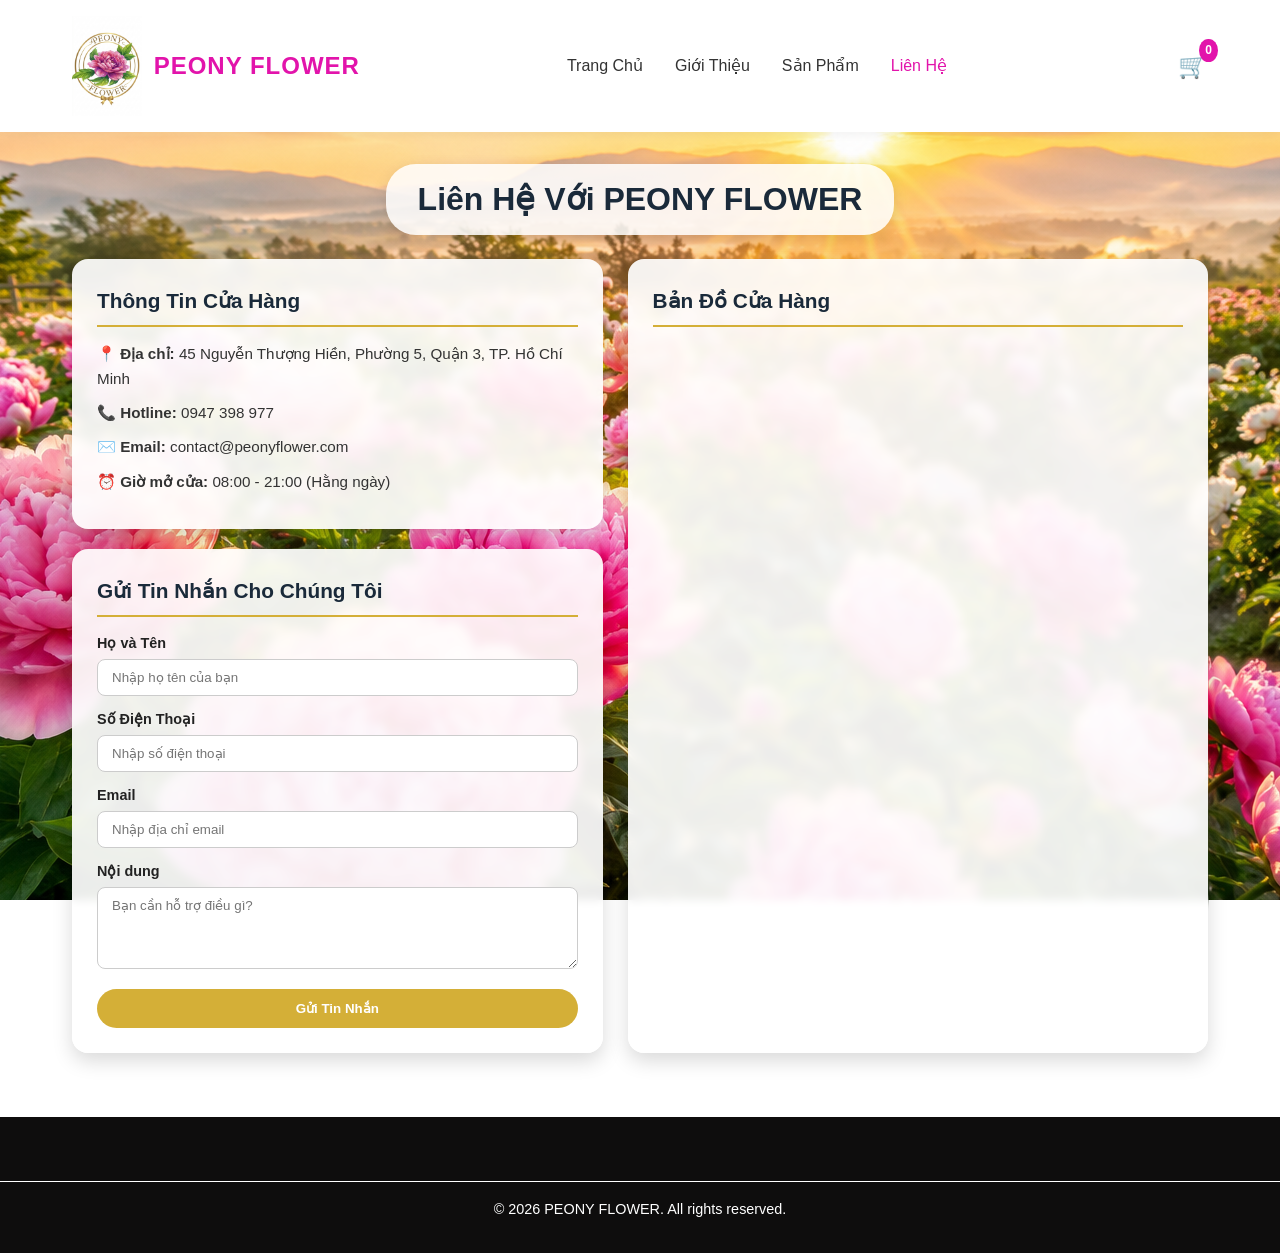
<file: PeonyFlower/contact.html>
<!DOCTYPE html>
<html lang="vi">
<head>
    <meta charset="UTF-8">
    <meta name="viewport" content="width=device-width, initial-scale=1.0">
    <title>Liên Hệ - PEONY FLOWER</title>
    <link rel="stylesheet" href="style.css">
    <link rel="icon" type="image/png" href="1.png">
</head>
<body>
    <header>
        <nav class="navbar">
            <a href="index.html" class="logo">
               <img src="images/logo.png" alt="Peony Flower Logo">
               <span>PEONY FLOWER</span>
            </a>
            <ul class="nav-links">
                <li><a href="index.html">Trang Chủ</a></li>
                <li><a href="about.html">Giới Thiệu</a></li>
                <li><a href="products.html">Sản Phẩm</a></li>
                <li><a href="contact.html" class="active">Liên Hệ</a></li>
            </ul>
            <!-- Icon giỏ hàng kèm số lượng -->
            <div class="cart-icon-wrapper" onclick="toggleCart()">
                🛒 <span id="cart-count">0</span>
            </div>
        </nav>
    </header>

    <main class="container contact-container">
        <h1 class="page-title">Liên Hệ Với PEONY FLOWER</h1>

        <div class="contact-grid">
            <!-- CỘT TRÁI: THÔNG TIN CỬA HÀNG & FORM KHÁCH HÀNG -->
            <div class="contact-left">
                <div class="card-box info-box">
                    <h2>Thông Tin Cửa Hàng</h2>
                    <p>📍 <strong>Địa chỉ:</strong> 45 Nguyễn Thượng Hiền, Phường 5, Quận 3, TP. Hồ Chí Minh</p>
                    <p>📞 <strong>Hotline:</strong> 0947 398 977</p>
                    <p>✉️ <strong>Email:</strong> contact@peonyflower.com</p>
                    <p>⏰ <strong>Giờ mở cửa:</strong> 08:00 - 21:00 (Hằng ngày)</p>
                </div>

                <div class="card-box form-box">
                    <h2>Gửi Tin Nhắn Cho Chúng Tôi</h2>
                    <form action="#" method="POST">
                        <div class="form-group">
                            <label>Họ và Tên</label>
                            <input type="text" placeholder="Nhập họ tên của bạn" required>
                        </div>
                        <div class="form-group">
                            <label>Số Điện Thoại</label>
                            <input type="tel" placeholder="Nhập số điện thoại" required>
                        </div>
                        <div class="form-group">
                            <label>Email</label>
                            <input type="email" placeholder="Nhập địa chỉ email" required>
                        </div>
                        <div class="form-group">
                            <label>Nội dung</label>
                            <textarea rows="4" placeholder="Bạn cần hỗ trợ điều gì?"></textarea>
                        </div>
                        <button type="submit" class="btn-submit">Gửi Tin Nhắn</button>
                    </form>
                </div>
            </div>

            <!-- CỘT PHẢI: BẢN ĐỒ -->
            <div class="contact-right card-box map-box">
                <h2>Bản Đồ Cửa Hàng</h2>
                <iframe 
                    src="https://www.google.com/maps/embed?pb=!1m18!1m12!1m3!1d3919.4602324709493!2d106.68065097583802!3d10.776019959200427!2m3!1f0!2f0!3f0!3m2!1i1024!2i768!4f13.1!3m3!1m2!1s0x31752f3099bc2219%3A0x6b4a3a609d17d832!2s45%20Nguy%E1%BB%85n%20Th%C6%B0%E1%BB%A1ng%20Hi%E1%BB%81n%2C%20Ph%C6%B0%E1%BB%9Dng%205%2C%20Qu%E1%BA%ACn%203%2C%20H%E1%BB%93%20Ch%C3 me%20Minh!5e0!3m2!1svi!2s!4v1700000000000!5m2!1svi!2s" 
                    width="100%" 
                    height="100%" 
                    style="border:0;" 
                    allowfullscreen="" 
                    loading="lazy">
                </iframe>
            </div>
        </div>
    </main>

    <footer>
        <div class="footer-bottom">
            <p>&copy; 2026 PEONY FLOWER. All rights reserved.</p>
        </div>
    </footer>
    <!-- 2. Khung Giỏ Hàng (Slide-out Cart Panel) -->
    <div id="cart-sidebar" class="cart-sidebar">
        <div class="cart-header">
            <h3>Giỏ Hàng Của Bạn</h3>
            <button class="close-btn" onclick="toggleCart()">&times;</button>
        </div>
                
        <div class="cart-body" id="cart-items">
            <p class="empty-msg">Giỏ hàng đang trống</p>
        </div>

        <div class="cart-footer">
            <div class="total-price">
                <span>Tổng tiền:</span>
                <strong id="cart-total">0 VNĐ</strong>
            </div>
                <button class="btn checkout-btn" onclick="checkout()">Thanh Toán</button>
        </div>
    </div>

    <!-- Lớp phủ mờ nền khi mở giỏ hàng -->
    <div id="cart-overlay" class="cart-overlay" onclick="toggleCart()"></div>
    <script src="script.js"></script>
</body>
</html>
</file>
<file: PeonyFlower/style.css>
/* Reset & Fonts */
* {
    margin: 0;
    padding: 0;
    box-sizing: border-box;
    font-family: 'Segoe UI', Tahoma, Geneva, Verdana, sans-serif;
}

body {
    margin: 0;
    padding: 0;
    color: #333;
    line-height: 1.6;
    background-image: url('images/5.png'); /* Đường dẫn đến ảnh hoa mới của bạn */
    background-repeat: repeat;             /* Hoặc cover nếu muốn ảnh phóng to hết trang */
    background-position: center;
    background-attachment: fixed;          /* Cố định nền khi cuộn trang */
}

a {
    text-decoration: none;
    color: inherit;
}

/* Header & Navigation */
header {
    background: #ffffff;
    box-shadow: 0 2px 10px rgba(0,0,0,0.05);
    position: sticky;
    top: 0;
    z-index: 100;
}

.navbar {
    display: flex;
    justify-content: space-between;
    align-items: center;
    max-width: 1200px;
    margin: 0 auto;
    padding: 1rem 2rem;
}

.logo {
    display: flex;
    align-items: center;
    gap: 12px;         /* Khoảng cách giữa ảnh logo và chữ */
    font-size: 1.5rem;
    font-weight: bold;
    color: #e214ab; /* Gold tone */
    letter-spacing: 1px;
}
.logo img {
    height: 100px;            /* Chiều cao logo (tùy chỉnh từ 40px - 60px) */
    width: auto;
    object-fit: contain;
}

.nav-links {
    display: flex;
    list-style: none;
    gap: 2rem;
}

.nav-links a {
    font-weight: 500;
    transition: color 0.3s;
}

.nav-links a:hover,
.nav-links a.active {
    color: #e214ab;
}

/* Common Layout */
.container {
    max-width: 1200px;
    margin: 2rem auto;
    padding: 0 2rem;
}

.page-title {
    font-size: 2rem;
    color: #2c3e50;
    margin-bottom: 1.5rem;
    text-align: center;
}

/* Hero Section (Index) */
.hero {
    position: relative;
    height: 60vh;
    display: flex;
    justify-content: center;
    align-items: center;
    color: #fff;
    text-align: center;
    padding: 0 1rem;
    overflow: hidden;
}

/* Khung chứa video */
.video-container {
    position: absolute;
    top: 0;
    left: 0;
    width: 100%;
    height: 100%;
    z-index: 1;
}

/* Định dạng các video nền */
.bg-video {
    position: absolute;
    top: 0;
    left: 0;
    width: 100%;
    height: 100%;
    object-fit: cover;
    opacity: 0;
    transition: opacity 1.5s ease-in-out; /* Hiệu ứng mờ dần mượt mà */
}

/* Video đang hiển thị */
.bg-video.active {
    opacity: 1;
}

/* Lớp phủ tối đè lên video */
.hero-overlay {
    position: absolute;
    top: 0;
    left: 0;
    width: 100%;
    height: 100%;
    background: rgba(0, 0, 0, 0.35);
    z-index: 2;
}

/* Nội dung nằm trên cùng */
.hero-content {
    position: relative;
    z-index: 3;
}

.hero-content h1 {
    font-size: 3rem;
    margin-bottom: 1rem;
}
/* Khoảng cách giữa các mục */
.section-block {
    margin-bottom: 3.5rem;
}

/* Tùy chỉnh tiêu đề từng mục */
.section-block .page-title {
    margin-bottom: 1.5rem;
    text-align: center;
}

.btn {
    display: inline-block;
    background: #d4af37;
    color: #fff;
    padding: 0.8rem 1.8rem;
    border-radius: 25px;
    margin-top: 1rem;
    transition: background 0.3s;
}

.btn:hover {
    background: #b89628;
}

/* Product Grid */
.product-grid {
    display: grid;
    /* Tự động chia làm 4 cột bằng nhau */
    grid-template-columns: repeat(4, 1fr); 
    gap: 1.5rem; /* Khoảng cách giữa các thẻ sản phẩm */
    justify-content: center;
    margin-top: 1.5rem;
}

/* Responsive cho màn hình nhỏ hơn */
@media (max-width: 1024px) {
    .product-grid {
        grid-template-columns: repeat(2, 1fr); /* Màn hình vừa (tablet) hiện 2 cột x 2 hàng */
    }
}

@media (max-width: 576px) {
    .product-grid {
        grid-template-columns: 1fr; /* Điện thoại hiện 1 cột thẳng */
    }
}

.product-card {
    background: #fff;
    border-radius: 12px;
    overflow: hidden;
    box-shadow: 0 4px 15px rgba(0,0,0,0.05);
    text-align: center;
    padding-bottom: 1.5rem;
}

.product-card img {
    width: 100%;
    height: 250px;
    object-fit: cover;
}

.product-card h3 {
    margin: 1rem 0 0.5rem;
}

.price {
    color: #d4af37;
    font-weight: bold;
    margin-bottom: 1rem;
}

/* Contact Form */
.contact-form {
    max-width: 600px;
    margin: 0 auto;
    background: #fff;
    padding: 2rem;
    border-radius: 12px;
    box-shadow: 0 4px 15px rgba(0,0,0,0.05);
}

.form-group {
    margin-bottom: 1.2rem;
}

.form-group label {
    display: block;
    margin-bottom: 0.5rem;
}

.form-group input,
.form-group textarea {
    width: 100%;
    padding: 0.8rem;
    border: 1px solid #ddd;
    border-radius: 6px;
}

/* Footer */
footer {
    background: #0e0d0d;
    color: white;
    padding: 2rem 0;
    margin-top: 4rem;
}

.footer-content {
    max-width: 900px;
    margin: 0 auto;
    display: flex;
    justify-content: space-between;
    padding: 0 2rem;
    flex-wrap: wrap;
    gap: 2rem;
}

.footer-bottom {
    text-align: center;
    margin-top: 2rem;
    padding-top: 1rem;
    border-top: 1px solid white;
    font-size: 0.9rem;
}
.section-title h2, .section-title {
    display: inline-block;
    background: rgba(255, 255, 255, 0.85); /* Nền trắng mờ 85% */
    padding: 8px 24px;
    border-radius: 30px; /* Bo tròn viền */
    backdrop-filter: blur(4px); /* Làm mờ nhẹ nền hoa phía sau */
    color: #1a2a3a;
    box-shadow: 0 4px 15px rgba(0,0,0,0.1);
}
/* Trang Giới Thiệu */
.page-title {
    display: table !important;
    margin: 0 auto 1.5rem auto !important; /* Căn giữa khối */
    text-align: center;
    
    background: rgba(255, 255, 255, 0.85);
    padding: 10px 32px;
    border-radius: 30px;
    color: #1a2a3a;
    box-shadow: 0 4px 15px rgba(0, 0, 0, 0.1);
}
.about-container {
    max-width: 950px;
    margin: 2rem auto;
    padding: 0 1rem;
    text-align: center;
}

.about-card {
    background: #fff;
    border-radius: 12px;
    padding: 2rem;
    margin-bottom: 2rem;
    box-shadow: 0 4px 15px rgba(0, 0, 0, 0.05);
}

.about-card h2 {
    color: #d4af37;
    margin-bottom: 1rem;
    font-size: 1.6rem;
}

.about-card p {
    line-height: 1.7;
    color: #444;
    margin-bottom: 1rem;
}

.section-desc {
    margin-bottom: 1.5rem;
    color: #666;
}

/* Khung Video */
.video-wrapper {
    position: relative;
    width: 100%;
    padding-top: 56.25%; /* Tỉ lệ 16:9 */
    border-radius: 10px;
    overflow: hidden;
    background: #000;
}

.video-wrapper video {
    position: absolute;
    top: 0;
    left: 0;
    width: 100%;
    height: 100%;
    object-fit: cover;
}

/* Giá trị cốt lõi */
.values-grid {
    display: grid;
    grid-template-columns: repeat(auto-fit, minmax(220px, 1fr));
    gap: 1.5rem;
    margin-top: 1.5rem;
}

.value-item {
    text-align: center;
    padding: 1.5rem;
    background: #fafafa;
    border-radius: 8px;
}

.value-icon {
    font-size: 2.5rem;
    margin-bottom: 0.5rem;
}

.value-item h3 {
    margin-bottom: 0.5rem;
    color: #333;
}

.value-item p {
    font-size: 0.9rem;
    color: #666;
    margin-bottom: 0;
}

/* Thống kê */
.stats-section {
    display: flex;
    justify-content: space-around;
    text-align: center;
    background: linear-gradient(135deg, #fff0f6, #fff);
}

.stat-number {
    display: block;
    font-size: 2.2rem;
    font-weight: bold;
    color: #e214ab;
}

.stat-label {
    font-size: 0.95rem;
    color: #555;
}
/* SẢN PHẨM */
.filter-bar {
    display: flex;
    justify-content: space-between;
    align-items: center;
    flex-wrap: wrap;
    gap: 1rem;
    margin-bottom: 2rem;
}

.category-buttons {
    display: flex;
    gap: 0.5rem;
    flex-wrap: wrap;
}

.filter-btn {
    background: #f8f9fa;
    border: 1px solid #ddd;
    padding: 0.5rem 1rem;
    border-radius: 20px;
    cursor: pointer;
    transition: all 0.3s ease;
}

.filter-btn:hover, .filter-btn.active {
    background: #d4af37;
    color: #fff;
    border-color: #d4af37;
}

.search-box input {
    padding: 0.5rem 1rem;
    border: 1px solid #ccc;
    border-radius: 20px;
    outline: none;
    width: 220px;
}

/* Tùy chỉnh hiển thị 4 cột & hình ảnh nhỏ gọn hơn */
.product-grid {
    display: grid;
    grid-template-columns: repeat(auto-fill, minmax(220px, 1fr));
    gap: 1.5rem;
}

.product-card {
    display: flex;
    flex-direction: column;
    justify-content: space-between;
    background: #fff;
    border-radius: 10px;
    padding: 1rem;
    box-shadow: 0 4px 10px rgba(0, 0, 0, 0.05);
    text-align: center;
}

.product-card img {
    width: 100%;
    height: 180px; /* Khống chế chiều cao ảnh nhỏ gọn */
    object-fit: cover;
    border-radius: 8px;
    margin-bottom: 0.8rem;
}

.product-card h3 {
    font-size: 1.05rem;
    margin-bottom: 0.4rem;
}

.product-card .price {
    font-size: 0.95rem;
    color: #d4af37;
    font-weight: bold;
    margin-bottom: 0.8rem;
}

.add-cart-btn {
    border: none;
    cursor: pointer;
    font-size: 0.9rem;
    padding: 0.5rem 0.8rem;
}
/* Nút Icon Giỏ hàng trên thanh Menu */
.cart-icon-wrapper {
    position: relative;
    cursor: pointer;
    font-size: 1.5rem;
    margin-left: 1.5rem;
}

#cart-count {
    position: absolute;
    top: -8px;
    right: -10px;
    background-color: #e214ab;
    color: white;
    font-size: 0.75rem;
    font-weight: bold;
    padding: 2px 6px;
    border-radius: 50%;
}

/* Khung Giỏ hàng trượt */
.cart-sidebar {
    position: fixed;
    top: 0;
    right: -400px; /* Ẩn sang bên phải */
    width: 360px;
    height: 100%;
    background-color: #fff;
    box-shadow: -4px 0 15px rgba(0, 0, 0, 0.15);
    z-index: 1000;
    transition: right 0.3s ease-in-out;
    display: flex;
    flex-direction: column;
}

.cart-sidebar.open {
    right: 0; /* Hiện giỏ hàng */
}

.cart-header {
    padding: 1.2rem;
    background: #f8f9fa;
    border-bottom: 1px solid #ddd;
    display: flex;
    justify-content: space-between;
    align-items: center;
}

.close-btn {
    background: none;
    border: none;
    font-size: 1.8rem;
    cursor: pointer;
}

.cart-body {
    flex: 1;
    padding: 1rem;
    overflow-y: auto;
}

.cart-item {
    display: flex;
    align-items: center;
    justify-content: space-between;
    margin-bottom: 1rem;
    padding-bottom: 0.8rem;
    border-bottom: 1px solid #eee;
}

.cart-item-info h4 {
    font-size: 0.95rem;
    margin-bottom: 0.3rem;
}

.cart-item-info p {
    font-size: 0.85rem;
    color: #d4af37;
    font-weight: bold;
}

.remove-btn {
    background: none;
    border: none;
    color: #ff4d4f;
    cursor: pointer;
    font-size: 0.85rem;
}

.cart-footer {
    padding: 1.2rem;
    border-top: 1px solid #ddd;
    background: #fafafa;
}

.total-price {
    display: flex;
    justify-content: space-between;
    font-size: 1.1rem;
    margin-bottom: 1rem;
}

.checkout-btn {
    width: 100%;
    padding: 0.8rem;
    border: none;
    cursor: pointer;
}

/* Lớp phủ mờ */
.cart-overlay {
    position: fixed;
    top: 0;
    left: 0;
    width: 100%;
    height: 100%;
    background: rgba(0, 0, 0, 0.4);
    display: none;
    z-index: 999;
}

.cart-overlay.open {
    display: block;
}
/* Áp dụng chung cho các thẻ tiêu đề h2/h3 của các phần trên */
.section-title {
    text-align: center;
    font-size: 2rem;
    color: #1a2b4c;
    position: relative;
    display: flex;
    align-items: center;
    justify-content: center;
    gap: 15px;
    margin: 2rem 0;
}

/* Tạo đường gạch trang trí 2 bên */
.section-title::before,
.section-title::after {
    content: "";
    height: 2px;
    width: 60px;
    background: linear-gradient(to right, transparent, #d4af37);
}

.section-title::after {
    background: linear-gradient(to left, transparent, #d4af37);
}
/* Quy tắc chung cho các section có ảnh nền */
.bg-section {
    width: 100%;
    padding: 4rem 2rem;
    box-sizing: border-box;
    background-repeat: no-repeat;
    background-size: cover;
    background-position: center;
    position: relative;
}

.bg-section > * {
    position: relative;
    z-index: 2; /* Đẩy nội dung và sản phẩm lên trên lớp phủ */
}
/* Layout chia 2 cột cho trang liên hệ */
.contact-grid {
    display: flex;
    gap: 25px;
    margin-top: 20px;
}

.contact-left {
    flex: 1; /* Cột trái chiếm 50% */
    display: flex;
    flex-direction: column;
    gap: 20px;
}

.contact-right {
    flex: 1; /* Cột phải chiếm 50% */
    display: flex;
    flex-direction: column;
}

/* Tạo khung nền trắng mờ bo góc cho nội dung nổi bật */
.card-box {
    background: rgba(255, 255, 255, 0.92);
    padding: 25px;
    border-radius: 16px;
    box-shadow: 0 8px 20px rgba(0, 0, 0, 0.15);
    backdrop-filter: blur(5px);
}

.card-box h2 {
    color: #1a2a3a;
    font-size: 1.3rem;
    margin-bottom: 15px;
    border-bottom: 2px solid #d4af37;
    padding-bottom: 8px;
}

.info-box p {
    color: #333;
    margin-bottom: 10px;
    font-size: 0.95rem;
}

/* Định dạng Form gửi tin */
.form-group {
    margin-bottom: 12px;
    text-align: left;
}

.form-group label {
    display: block;
    font-weight: 600;
    color: #222;
    margin-bottom: 4px;
    font-size: 0.9rem;
}

.form-group input, 
.form-group textarea {
    width: 100%;
    padding: 10px 14px;
    border: 1px solid #ccc;
    border-radius: 8px;
    outline: none;
    box-sizing: border-box;
}

.form-group input:focus, 
.form-group textarea:focus {
    border-color: #d4af37;
}

.btn-submit {
    background: #d4af37;
    color: white;
    padding: 12px 24px;
    border: none;
    border-radius: 25px;
    font-weight: bold;
    cursor: pointer;
    width: 100%;
    transition: 0.3s;
}

.btn-submit:hover {
    background: #b89528;
}

/* Bản đồ khớp chiều cao */
.map-box iframe {
    border-radius: 10px;
    min-height: 450px;
    height: 100%;
}

/* Responsive cho điện thoại */
@media (max-width: 768px) {
    .contact-grid {
        flex-direction: column;
    }
}
</file>
